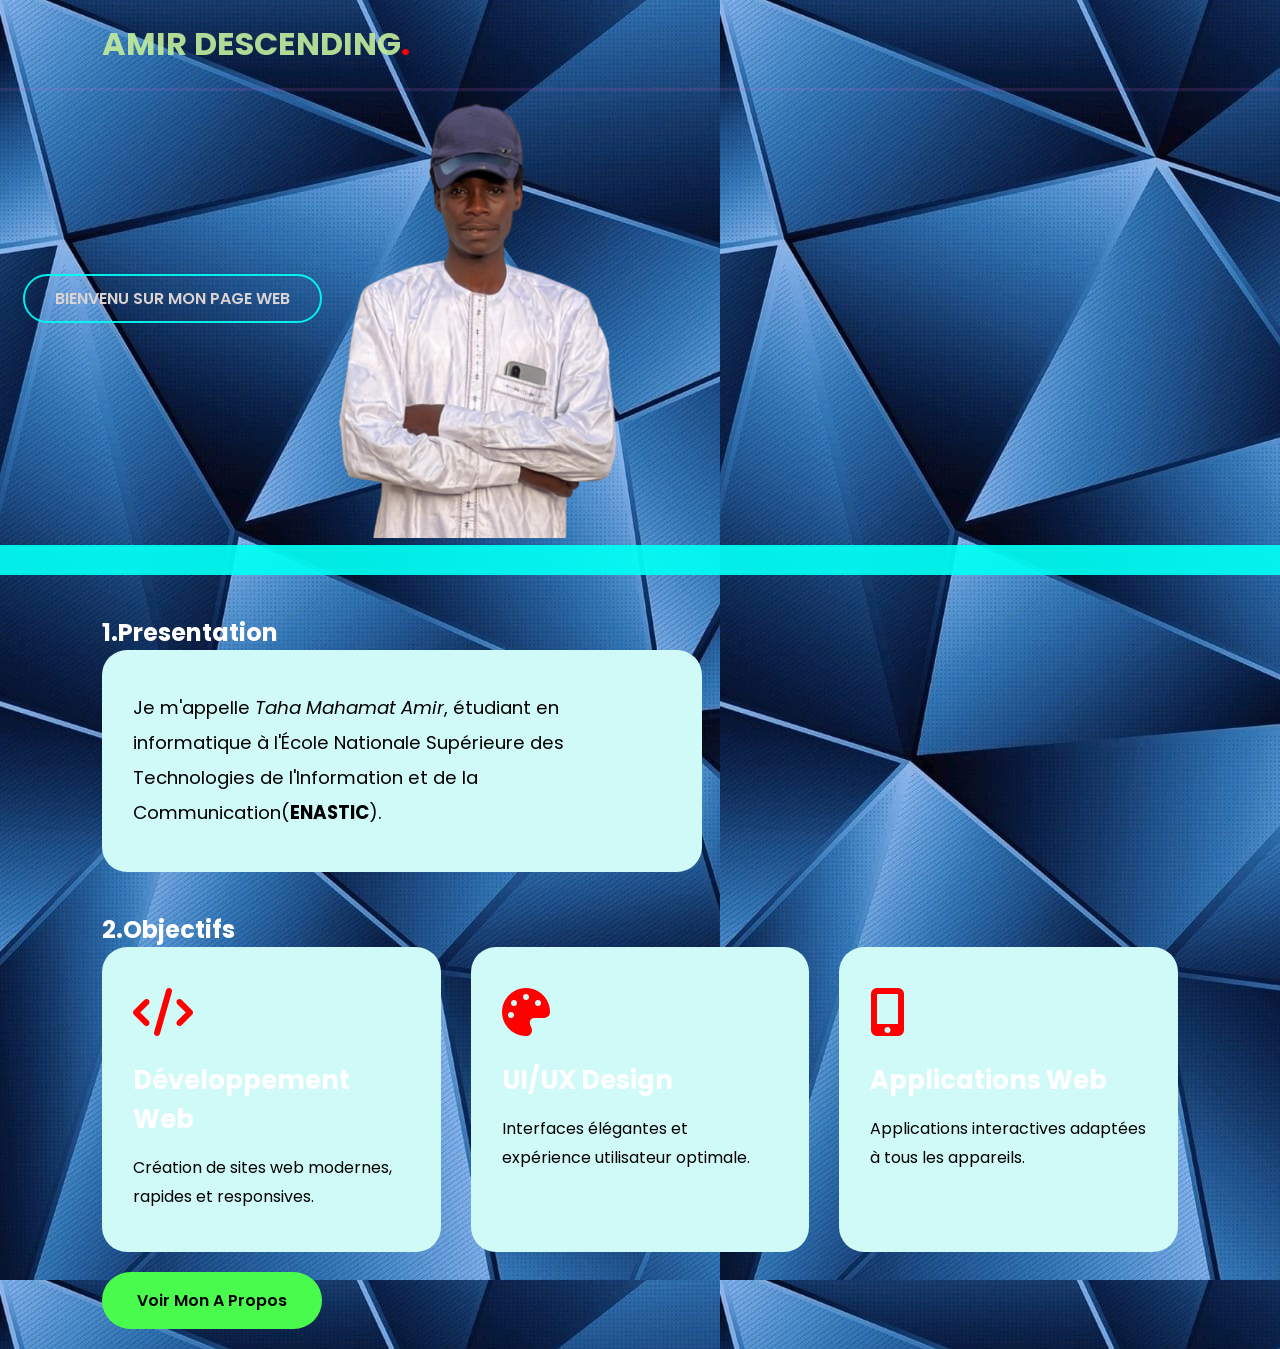
<file: index.html>
<!DOCTYPE html>
<html lang="fr">
<head>
    <meta charset="UTF-8">
    <meta name="viewport" content="width=device-width, initial-scale=1.0">
    <title>Mon Portfolio - Taha Mahamat Amir</title>
    <link rel="stylesheet" href="Style.css">
    <link rel="stylesheet" href="https://cdnjs.cloudflare.com/ajax/libs/font-awesome/6.4.0/css/all.min.css">
</head>
<body>
    <header class="header">
        <nav class="nav">
            <div class="logo">
                <h2>AMIR DESCENDING<span>.</span></h2>
            </div>

        </nav>
    </header>

    <!-- Section Accueil -->
    <section class="hero" id="accueil">
          <span class="badge">BIENVENU SUR MON PAGE WEB</span>
        <div class="hero-image">
            <img src="T3.png" alt="Taha Mahamat Amir">
       </div>
</section>

    <!-- Barre des compétences -->
    <section class="skills-bar">
   </section>

    <!-- Section Services -->
    <section class="services">
              <div class="hero-content">
            <h2>1.Presentation</h2>    
           <p class="pp">
                Je m'appelle <em>Taha Mahamat Amir</em>, étudiant en informatique à l'École Nationale Supérieure des Technologies de l'Information et de la Communication(<strong>ENASTIC</strong>). 
            </p>
     </div>
        <h2>2.Objectifs</h2>

        <div class="services-container">
            <div class="service-card">
                <i class="fas fa-code"></i>
                <h3>Développement Web</h3>
                <p>Création de sites web modernes, rapides et responsives.</p>
            </div>

            <div class="service-card">
                <i class="fas fa-palette"></i>
                <h3>UI/UX Design</h3>
                <p>Interfaces élégantes et expérience utilisateur optimale.</p>
            </div>

            <div class="service-card">
                <i class="fas fa-mobile-alt"></i>
                <h3>Applications Web</h3>
                <p>Applications interactives adaptées à tous les appareils.</p>
            </div>
        </div>
         <div class="hero-buttons">
                <a href="Apropos.html" class="btn-primary">Voir Mon A Propos</a>
          </div>
    </section>
</body>
</html>
</file>
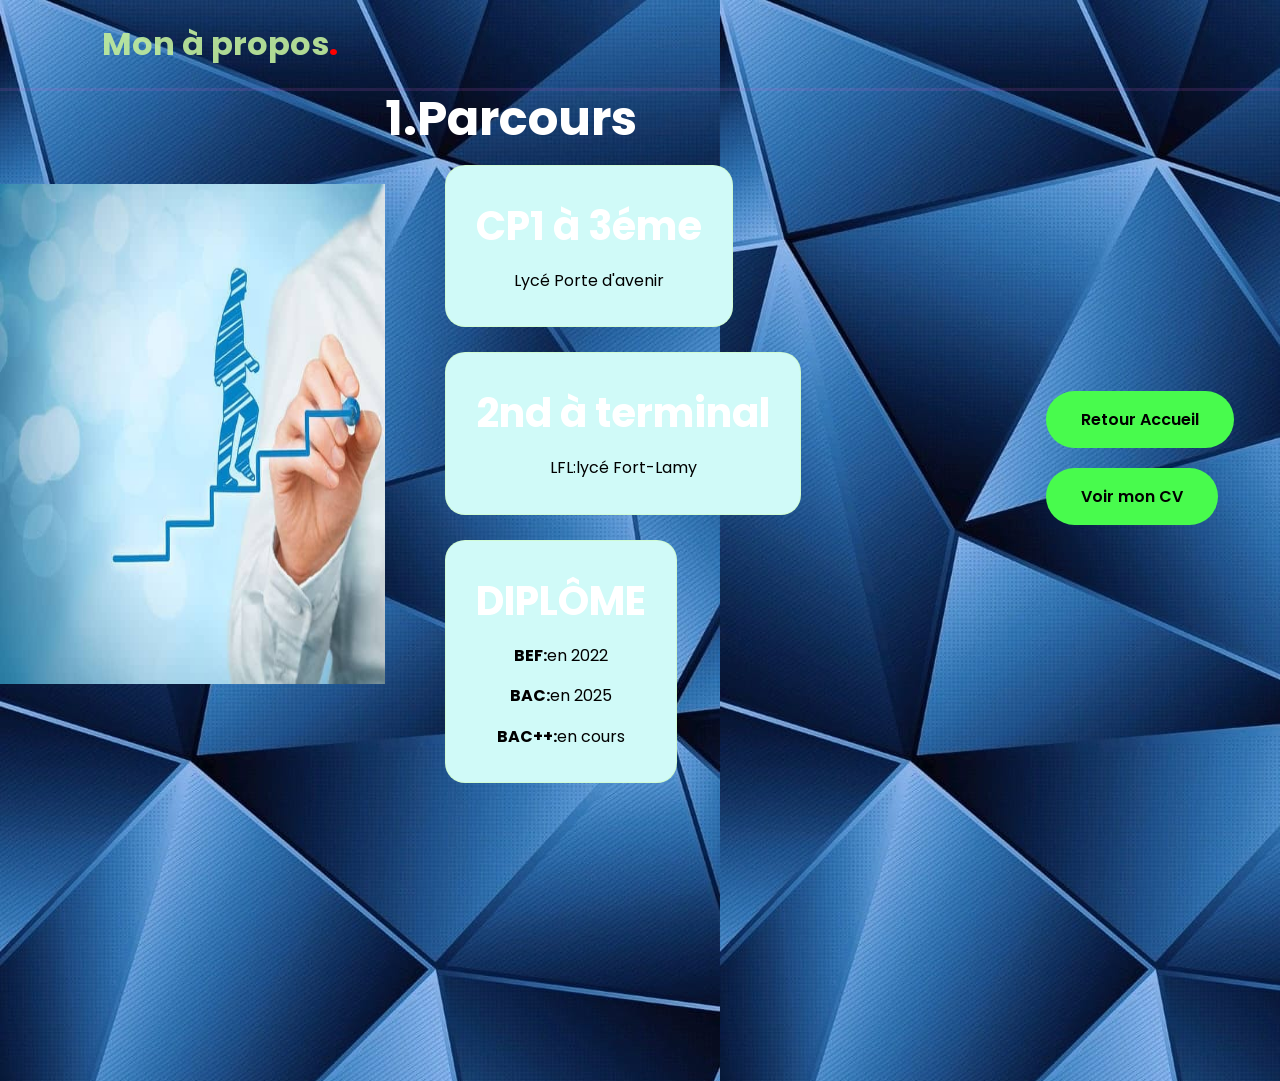
<file: Apropos.html>
<!DOCTYPE html>
<html lang="fr">
<head>
    <meta charset="UTF-8">
    <meta name="viewport" content="width=device-width, initial-scale=1.0">
    <title>Mon Portfolio - Taha Mahamat Amir</title>
    <link rel="stylesheet" href="Style.css">
    <link rel="stylesheet" href="https://cdnjs.cloudflare.com/ajax/libs/font-awesome/6.4.0/css/all.min.css">
</head>
<body>
    <header class="header">
        <nav class="nav">
            <div class="logo">
                <h2>Mon à propos<span>.</span></h2>
            </div>
        </nav>
    </header>
        <!-- Section À Propos -->
    <section class="about" id="apropos">
        <div class="about-image">
            <img src="Par.jpeg" width=100% height=500px>
        </div>
        <div class="sbar"></div>
        <div class="about-content">
            <h2>1.Parcours</h2>
            <div class="stats">
                <div class="stat-box">
                    <h3>CP1 à 3éme</h3>
                    <p>Lycé Porte d'avenir</p>
                </div>

                <div class="stat-box">
                    <h3>2nd à terminal</h3>
                    <p>LFL:lycé Fort-Lamy</p>
                </div>
                <div class="stat-box">
                    <h3>DIPLÔME </h3>
                    <P><strong>BEF:</strong>en 2022</p>
                    <p><strong>BAC:</strong>en 2025</p>
                    <p><strong>BAC++:</strong>en cours</p>
                </div>
            </div>
        </div>
          <div class="hero-buttons">
             <a href="Accueil.html" class="btn-primary">Retour Accueil</a>
              <a href="cv.html" class="btn-primary">Voir mon CV</a>
        </div>
    </section>
</file>
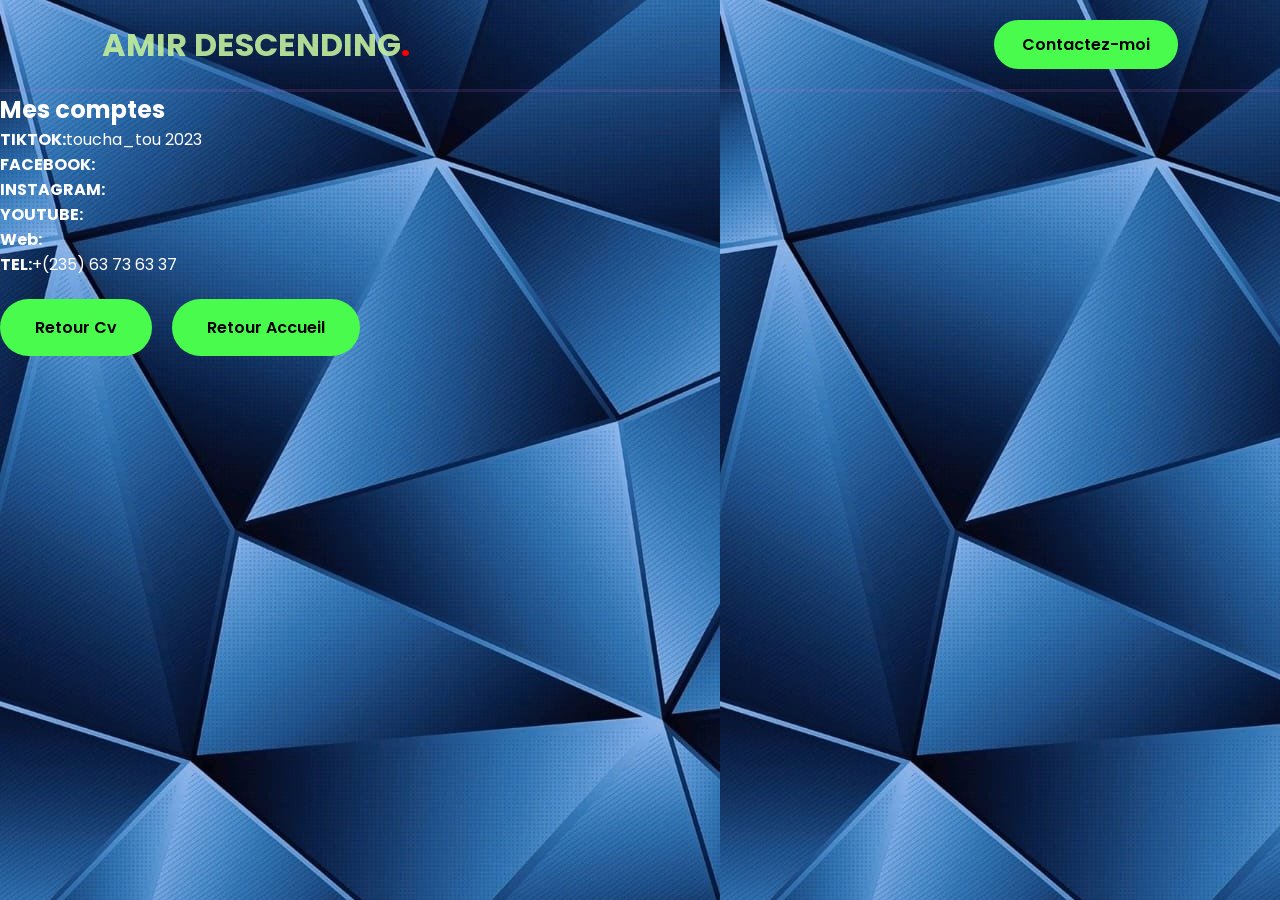
<file: contact.html>
<!DOCTYPE html>
<html lang="fr">
<head>
    <meta charset="UTF-8">
    <meta name="viewport" content="width=device-width, initial-scale=1.0">
    <title>Mon Portfolio - Taha Mahamat Amir</title>
    <link rel="stylesheet" href="Style.css">
    <link rel="stylesheet" href="https://cdnjs.cloudflare.com/ajax/libs/font-awesome/6.4.0/css/all.min.css">
</head>
<body>
    <header class="header">
        <nav class="nav">
            <div class="logo">
                <h2>AMIR DESCENDING<span>.</span></h2>
            </div>
         <a href="tahamahamatamir@gmail.com" class="btn-nav">Contactez-moi</a>
        </nav>
    </header>
    <body>
      <section>
        <div><h2>Mes comptes</h2>
         <p><strong>TIKTOK:</strong>toucha_tou 2023</p>
         <p><strong>FACEBOOK:</strong></p>
         <p><strong>INSTAGRAM:</strong></p>
         <p><strong>YOUTUBE:</strong></p>
         <p><strong>Web:</strong></p>
         
        </div>
        <div>
          <p><strong>TEL:</strong>+(235) 63 73 63 37</p>
        </div>
      </sectioion class="contact">
     <section class="about">
      <div class="hero-buttons">
        <a href="cv.html" class="btn-primary">Retour Cv</a>
              <a href="index.html" class="btn-primary">Retour Accueil</a>
        </div>
    </section>    
  </html>
</body>
</file>
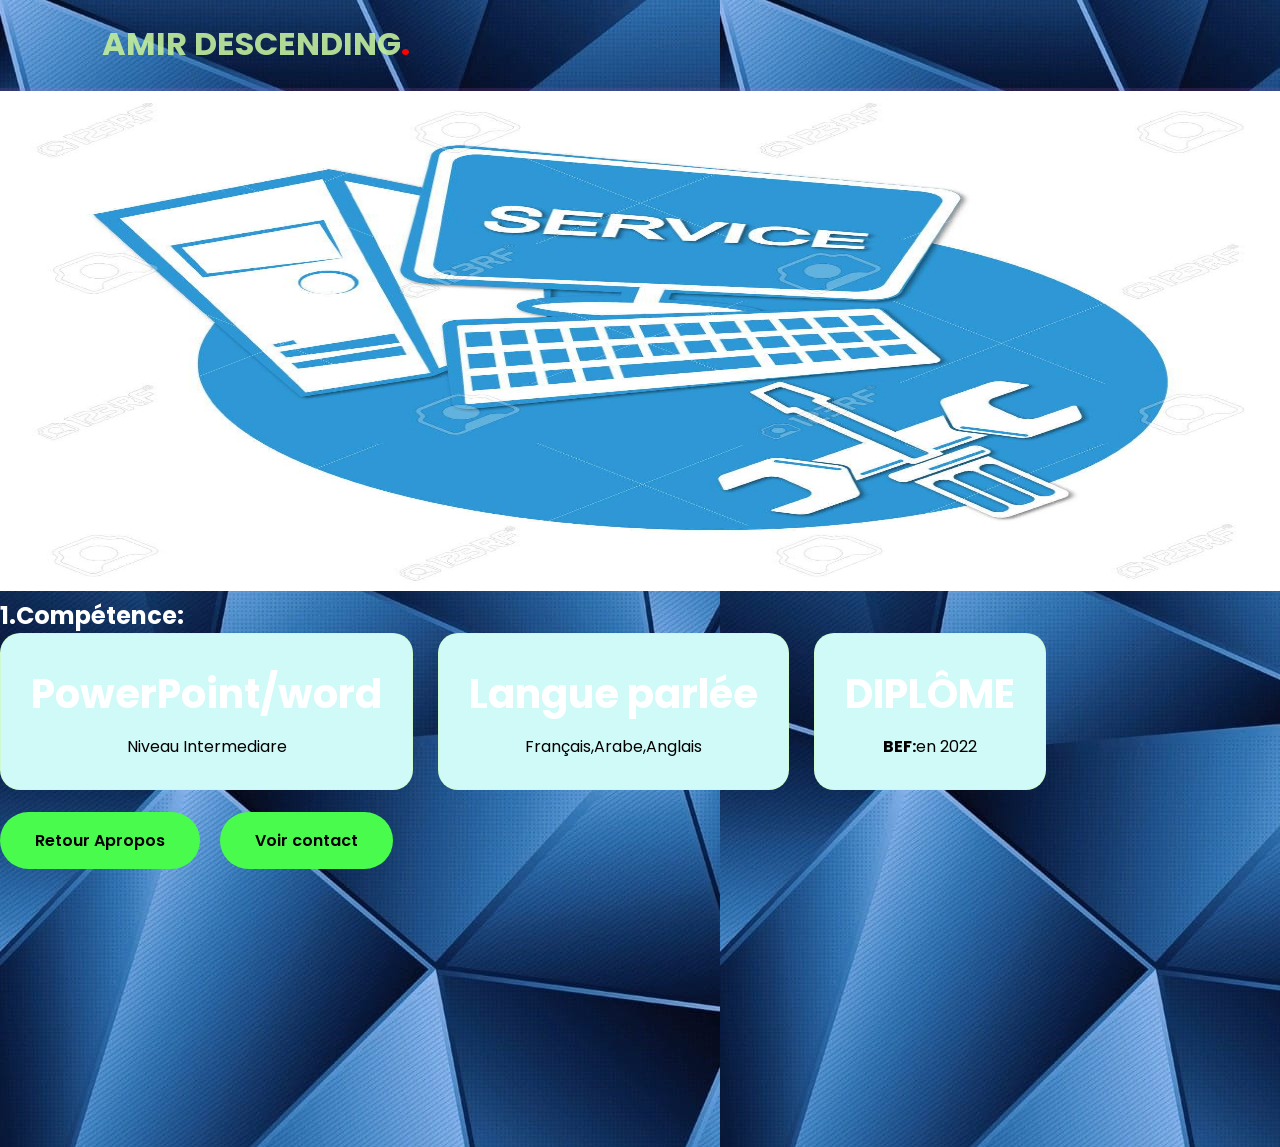
<file: cv.html>
<!DOCTYPE html>
<html lang="fr">
<head>
    <meta charset="UTF-8">
    <meta name="viewport" content="width=device-width, initial-scale=1.0">
    <title>Mon Portfolio - Taha Mahamat Amir</title>
    <link rel="stylesheet" href="Style.css">
    <link rel="stylesheet" href="https://cdnjs.cloudflare.com/ajax/libs/font-awesome/6.4.0/css/all.min.css">
</head>
<body>
    <header class="header">
        <nav class="nav">
            <div class="logo">
                <h2>AMIR DESCENDING<span>.</span></h2>
            </div>
        </nav>
    </header>
<body>
    <section>
       <div class="about-image">
            <img src="for.jpeg" width=100% height=500px>
        </div>
      <h1>1.Compétence:</h1>
      <div class="stats">
          <div class="stat-box">
           <h3>PowerPoint/word</h3>
            <p>Niveau Intermediare</p>
                </div>

                <div class="stat-box">
                    <h3>Langue parlée</h3>
                      <p>Français,Arabe,Anglais</p>
                </div>
                <div class="stat-box">
                    <h3>DIPLÔME </h3>
                    <P><strong>BEF:</strong>en 2022</p>
                </div>
            </div>
        </div>
    </section>

    <section class="about">
      <div class="hero-buttons">
        <a href="Apropos.html" class="btn-primary">Retour Apropos</a>
              <a href="contact.html" class="btn-primary">Voir contact</a>
        </div>
    </section>    
  </html>      
</body>
</file>
<file: Style.css>
/* Importation de police */
@import url('https://fonts.googleapis.com/css2?family=Poppins:wght@300;400;500;600;700;800&display=swap');

*{
    margin: 0;
    padding: 0;
    box-sizing: border-box;
    font-family: 'Poppins', sans-serif;
    scroll-behavior: smooth;
}

body{
    background-image:url('nn.jpeg');
    color:white;
    overflow-x: hidden;
    width:100%;
}
.header{
    width: 100%;
    top: 0;
    left: 0;
    z-index: 100;
    background: #747e85e9
    backdrop-filter: blur(10px);
    border-bottom: 3px solid rgba(206, 95, 210, 0.15);
}
.nav{
    max-width: 1300px;
    margin: auto;
    padding: 20px 8%;
    display: flex;
    justify-content: space-between;
    align-items: end;
}

.logo h2{
    font-size: 2rem;
    font-weight: 800px;
    color: #bfeb9be9;
}

.logo span{
    color: red;
}

.nav-links{
    display: flex;
    list-style: none;
    gap: 100px;
}

.nav-links a{
    text-decoration: none;
    color: #fff;
    font-weight: 500;
    transition: 0.3s;
}

.nav-links a:hover{
    color: red;
}

.btn-nav{
    text-decoration: none;
    color: #000;
    background: #48fb4d;
    padding: 12px 28px;
    border-radius: 50px;
    font-weight: 600;
    transition: 0.3s;
}

.btn-nav:hover{
    transform: translateY(-3px);
    box-shadow: 0 10px 25px rgba(198,255,0,0.4);
}

/* ================= HERO ================= */
.hero{
    min-height: 100px;
    padding:12px 23px 0px;
    display: flex;
    justify-content: space-between;
    align-items: center;
    gap: 15px;
    
        url('https://www.transparenttextures.com/patterns/cubes.png');
}

.hero-content{
    flex: 1;
}

.badge{
    display: inline-block;
    padding: 10px 30px;
    border: 2px solid #00fff6e9;
    color: #dbd3d3;
    border-radius: 50px;
    margin-bottom: 50px;
    font-weight: 600;
}

.hero-content h1{
    font-size: 4rem;
    line-height: 1.2;
    margin-bottom: 25px;
}

.hero-content p{
    font-size: 1.15rem;
    line-height: 1.9;
    color:black;
    max-width: 600px;
    margin-bottom: 40px;
}

.hero-buttons{
    display: flex;
    gap: 20px;
    flex-wrap: wrap;
    position: relative;
    top:20px;
}

.btn-primary,
.btn-secondary{
    text-decoration: none;
    padding: 16px 35px;
    border-radius: 50px;
    font-weight: 600;
    transition: 0.3s;
}

.btn-primary{
    background: #48fb4d;
    color: #000;
}

.btn-secondary{
    border: 2px solid #fff;
    color: #fff;
}

.btn-primary:hover,
.btn-secondary:hover{
    transform: translateY(-5px);
}

/* ================= IMAGE ================= */
.hero-image{
    flex: 1;
    position: relative;
    bottom: px;
    height:100 px;
    left: 0px;
}

.hero-image img{
    position: relative;
    max-width: 80%;
    z-index: 2;
    width:280px
}

/* ================= SKILLS ================= */
.skills-bar{
    background: #00fff6e9;
    color: #000;
    padding: 15px 8%;
    display: flex;
    justify-content: space-around;
    flex-wrap: wrap;
    gap: 20px;
    font-weight: 700;
    position: relative;
    top:px;
}

/* ================= SERVICES ================= */
.services{
    padding: 40px 8%;
    position: relative;
    top: 0px;
}

.section-title{
    text-align: center;
    margin-bottom: 70px;
}
.services-container{
    display: grid;
    grid-template-columns: repeat(auto-fit, minmax(300px, 1fr));
    gap: 30px;
}

.service-card,.pp{
    background: #d0faf8;
    padding: 40px 30px;
    border-radius: 25px;
    transition: 0.4s;
    border: 1px solid transparent;
}

.service-card:hover{
    transform: translateY(-10px);
    border-color: red;
}
.pp:hover{
  transform: translateY(-5px);
  border-color: red;
}

.service-card i{
    font-size: 3rem;
    color: red;
    margin-bottom: 25px;
}

.service-card h3{
    margin-bottom: 15px;
    font-size: 1.6rem;
}

.service-card p{
    color:black;
    line-height: 1.8;
}

/* ================= ABOUT ================= */
.about{
    padding: 150px 0%;
    display: flex;
    align-items: center;
    gap: 30px;
    position:relative ;
    bottom: 148px;
}
.about-content{
    flex:
}

.about-content span{
    color: red;
    font-weight: 600;
}

.about-content h2{
    font-size: 3rem;
    position: relative;
    right: 60px;
    bottom: 10px;
    
}

.about-content h2 span{
    color: red;
}

.about-content p{
    color: #d1d1d1;
    line-height: 1.9;
    margin-bottom: 40px;
}

.stats{
    display: flex;
    gap: 25px;
    flex-wrap: wrap;
}

.stat-box{
    background: #d0faf8;
    padding: 30px;
    border-radius: 20px;
    min-width: 170px;
    text-align: center;
    border: 1px solid rgba(198,255,0,0.15);
}

.stat-box h3{
    font-size: 2.5rem;
    color:white;
}

.stat-box p{
    margin-top: 10px;
    margin-bottom: 0;
    color:black;
}

/* ================= RESPONSIVE ================= */
@media(max-width: 992px){

    .hero,
    .about{
        flex-direction: column;
        text-align: center;
    }

    .hero-content p{
        margin: auto auto 40px;
    }

    .hero-buttons,
    .stats{
        justify-content: center;
    }

    .nav-links{
        display: no;
    }
}

@media(max-width: 768px){

    .hero-content h1{
        font-size: 2.8rem;
    }

    .section-title h2,
    .about-content h2{
        font-size: 2.0rem;
    }
{    
.nav-links div a{
    color:black;
    font-size:0.1rem;
}
.hero h1 {
  position:relative;
  bottom:300px;
}
.contact{
  position:relative;
  top:200px;
}
.hero .badge{
  position:relative;
  top:100px;
}
.stat-box p{
  font-size: 20px;
}
.form2{width: 30%;}
.form2 input{ width:500px; height:50px ; padding:3px solid #dadaf5; font-size: 20px;}
.form2 textarea{ width:600px; height:250px ;padding:3px solid #dadaf5;font-size: 20px;}
</file>
